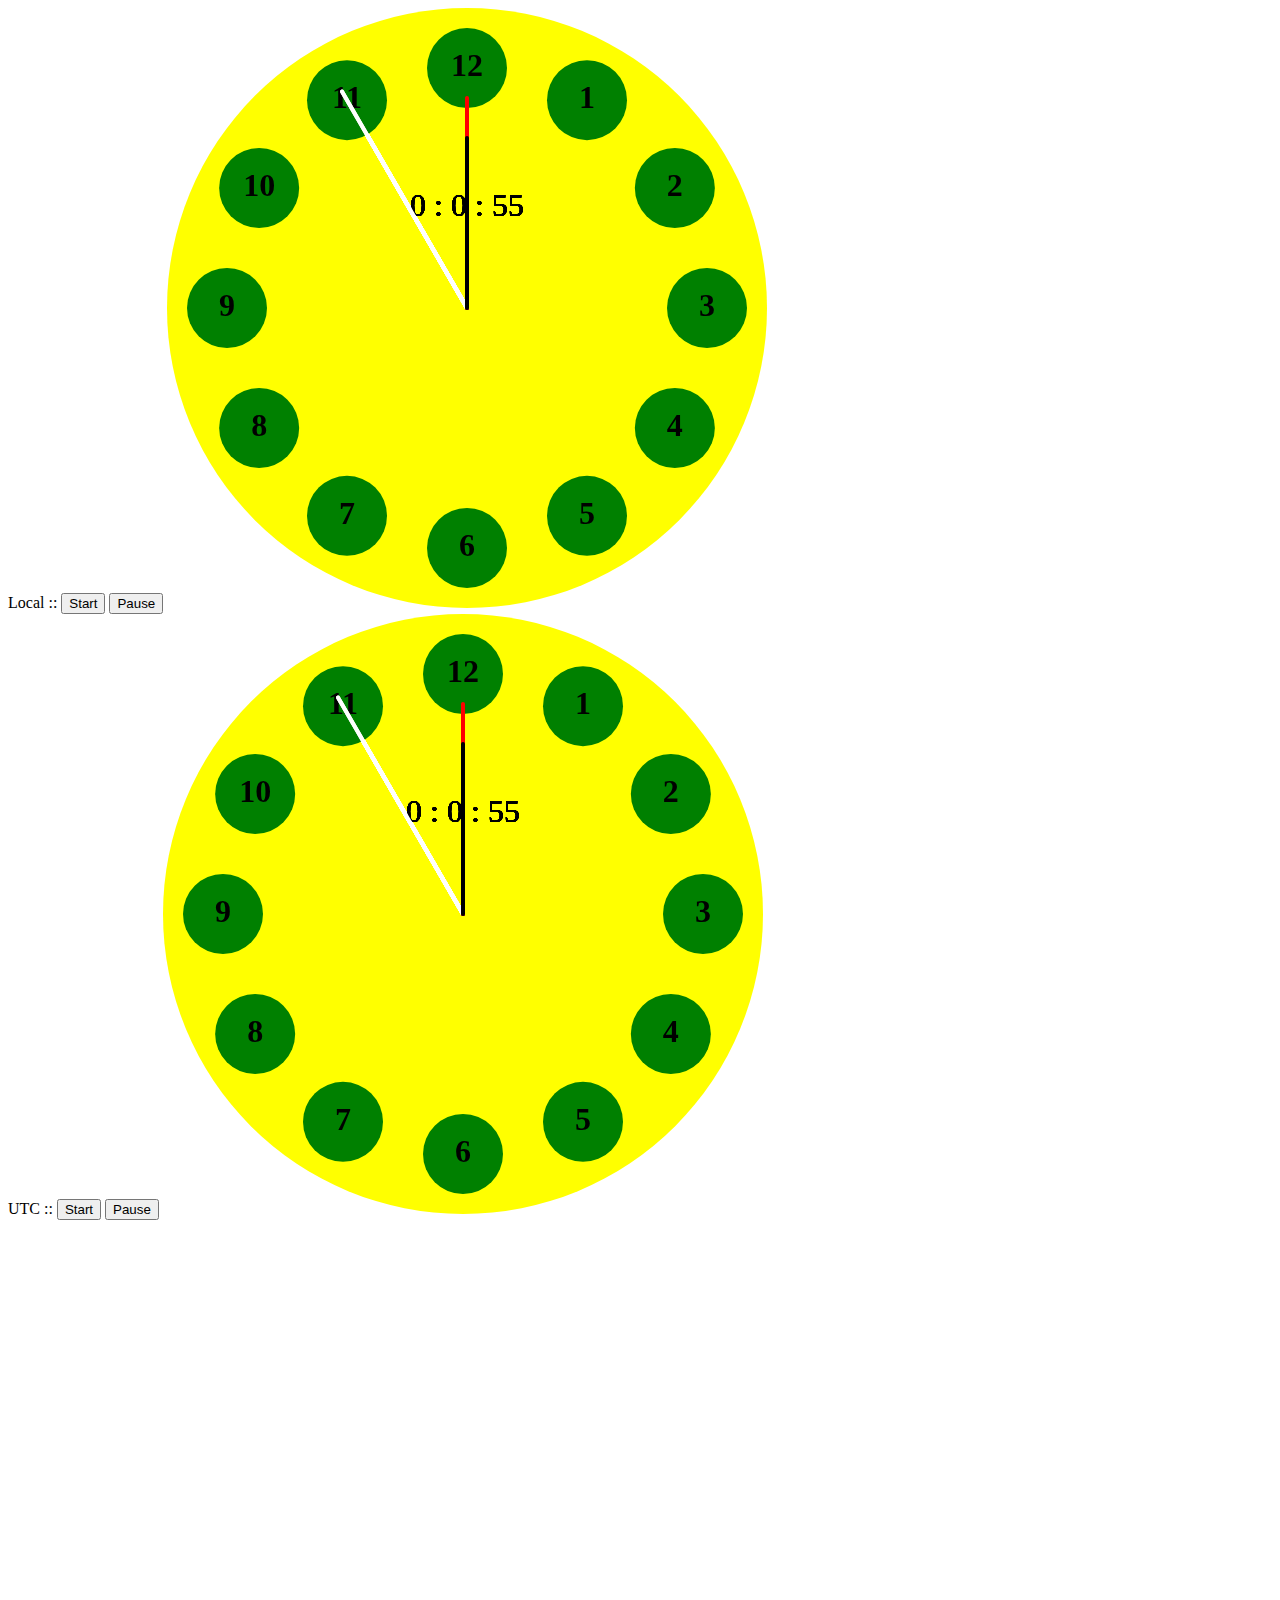
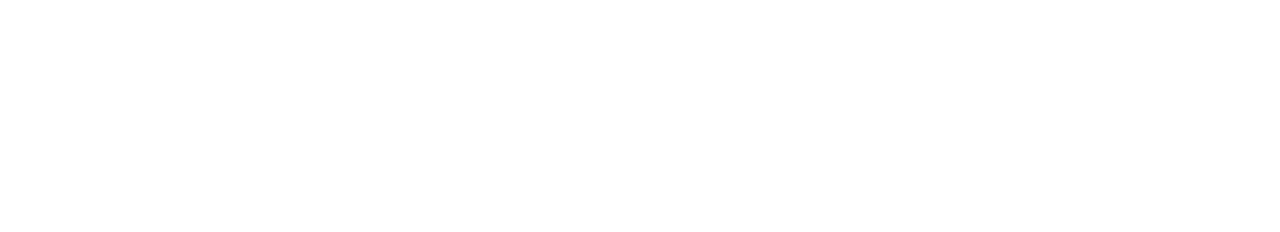
<file: mvc/index.html>
<!DOCTYPE html>
<html lang="en">
<head>
    <meta charset="UTF-8">
    <title>Title</title>
</head>
<body>

<div id="clock">
    Local
    <span class="hour"></span>:<span class="min"></span>:<span class="sec"></span>

    <button class="start">Start</button>
    <button class="stop">Pause</button>
</div>

<div id="clockUTC">
    UTC
    <span class="hour"></span>:<span class="min"></span>:<span class="sec"></span>

    <button class="start">Start</button>
    <button class="stop">Pause</button>
</div>


<script src="model.js"></script>
<script src="view.js"></script>
<script src="controller.js"></script>
<script src="index.js"></script>
<canvas id="canvas" width="600" height="600"></canvas>
</body>
</html>
</file>
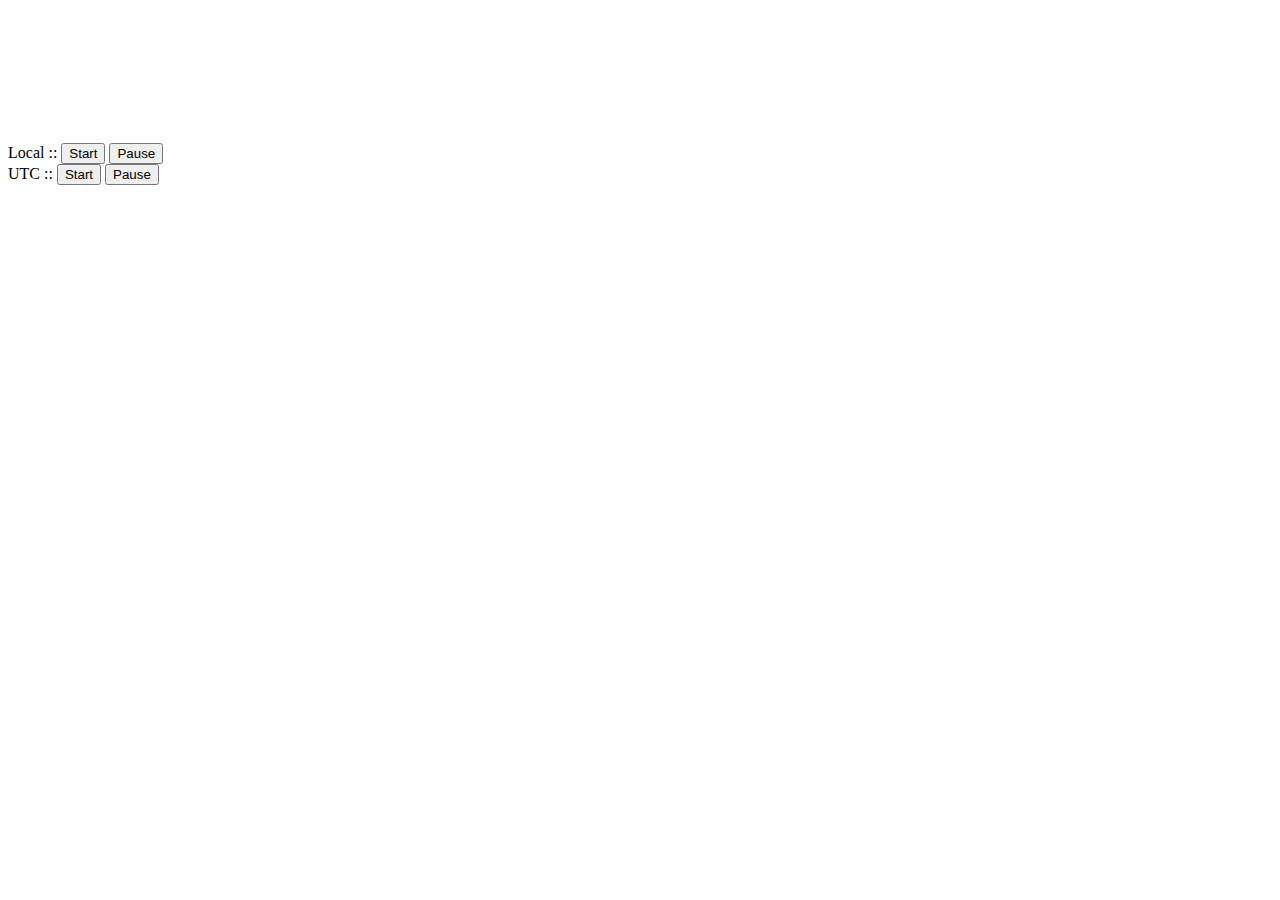
<file: mvc/mvc/index.html>
<!DOCTYPE html>
<html lang="en">
<head>
    <meta charset="UTF-8">
    <title>Title</title>
</head>
<body>

<div id="clock">
    Local
    <span class="hour"></span>:<span class="min"></span>:<span class="sec"></span>

    <button class="start">Start</button>
    <button class="stop">Pause</button>
</div>

<div id="clockUTC">
    UTC
    <span class="hour"></span>:<span class="min"></span>:<span class="sec"></span>

    <button class="start">Start</button>
    <button class="stop">Pause</button>
</div>

<svg id="svg" width="600" height="600"></svg>
<script src="model.js"></script>
<script src="view.js"></script>
<script src="controller.js"></script>
<script src="index.js"></script>
<canvas id="canvas" width="600" height="600"></canvas>
</body>
</html>
</file>
